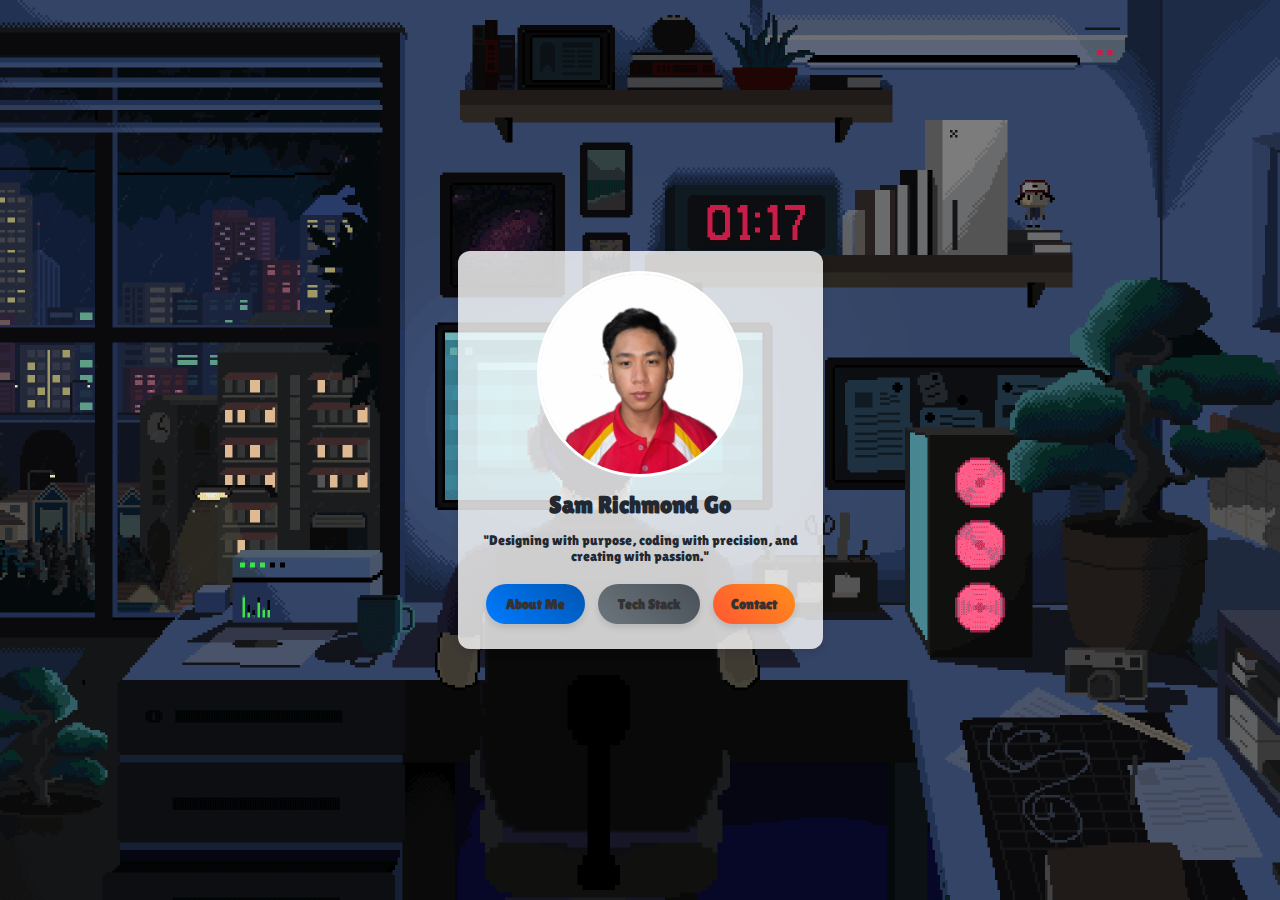
<file: index.html>
<!DOCTYPE html>
<html lang="en">
<head>
  <meta charset="UTF-8" />
  <meta name="viewport" content="width=device-width, initial-scale=1.0"/>
  <title>Sam Richmond Go</title>
  <link href="https://fonts.googleapis.com/css2?family=Lilita+One&display=swap" rel="stylesheet"/>
  <link rel="stylesheet" href="firstpage.css"/>
  <style>
    .profile-pic,
    .btn {
      transition: transform 0.3s ease, opacity 0.5s ease;
    }
  </style>
</head>
<body>
  <div class="container">
    <img class="profile-pic" src="sam.jpg" width="200" height="200" alt="Profile Image"/>
    <h2>Sam Richmond Go</h2>
    <p>"Designing with purpose, coding with precision, and creating with passion."</p>
    <div class="buttons">
      <a href="about-me.html" class="btn btn-primary">About Me</a>
      <a href="viewportfolio.html" class="btn btn-secondary">Tech Stack</a>
      <a href="blog.html" class="btn btn-tertiary">Contact</a>
    </div>
  </div>
  <script src="firstpage.js"></script>
</body>
</html>
</file>
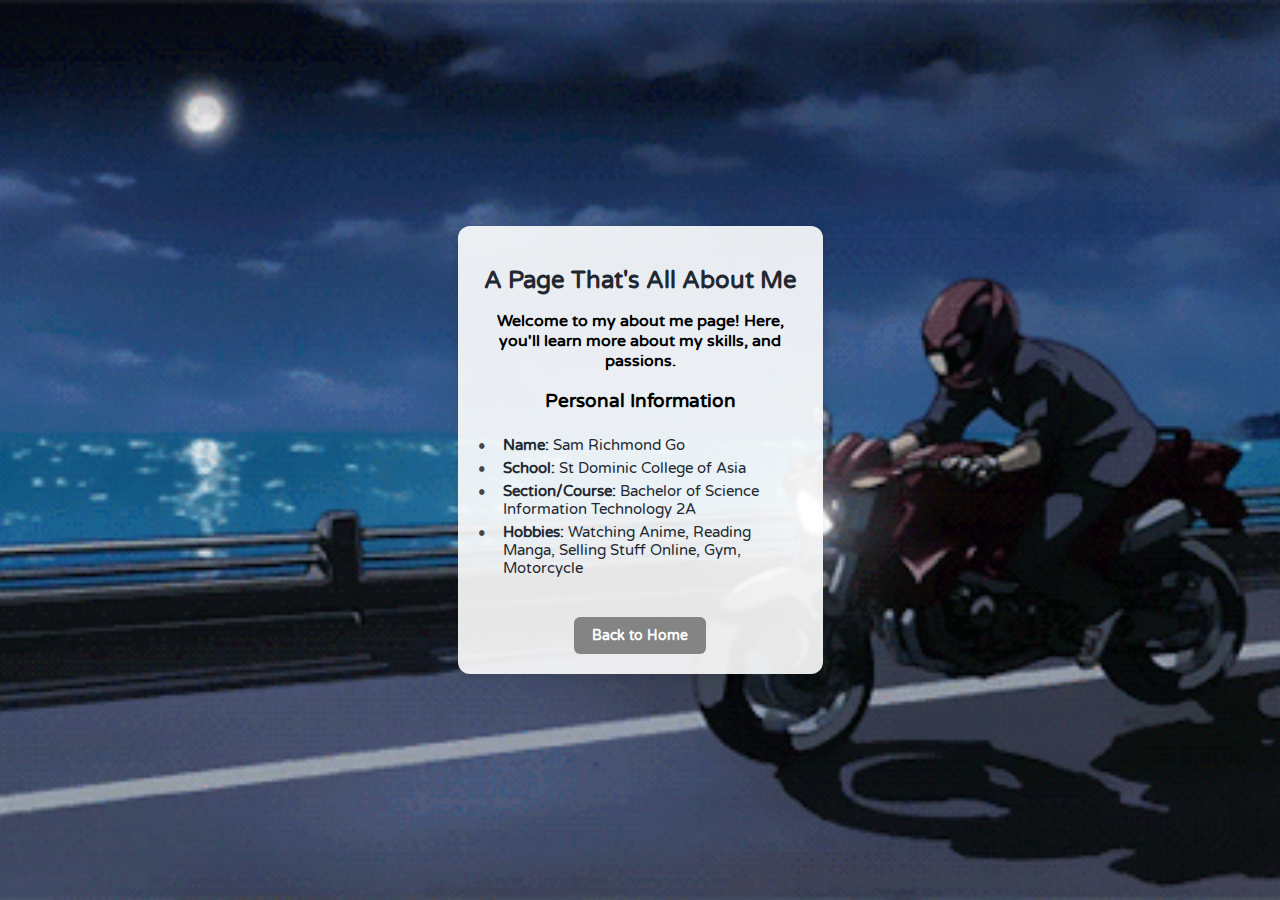
<file: about-me.html>
<!DOCTYPE html>
<html lang="en">
<head>
  <meta charset="UTF-8" />
  <meta name="viewport" content="width=device-width, initial-scale=1.0"/>
  <title>About Me</title>
  <link rel="stylesheet" href="about-me.css"/>
  <link href="https://fonts.googleapis.com/css2?family=Varela+Round&display=swap" rel="stylesheet"/>
</head>
<body>
  <div class="container">
    <h2>A Page That's All About Me</h2>
    <p><b>Welcome to my about me page! Here, you'll learn more about my skills, and passions.</b></p>

    <div class="info-section">
      <h3>Personal Information</h3>
      <ul>
        <li><b>Name:</b> Sam Richmond Go</li>
        <li><b>School:</b> St Dominic College of Asia</li>
        <li><b>Section/Course:</b> Bachelor of Science Information Technology 2A</li>
        <li><b>Hobbies:</b> Watching Anime, Reading Manga, Selling Stuff Online, Gym, Motorcycle</li>
      </ul>
    </div>

    <a href="index.html" class="btn">Back to Home</a>
  </div>
</body>
</html>
</file>
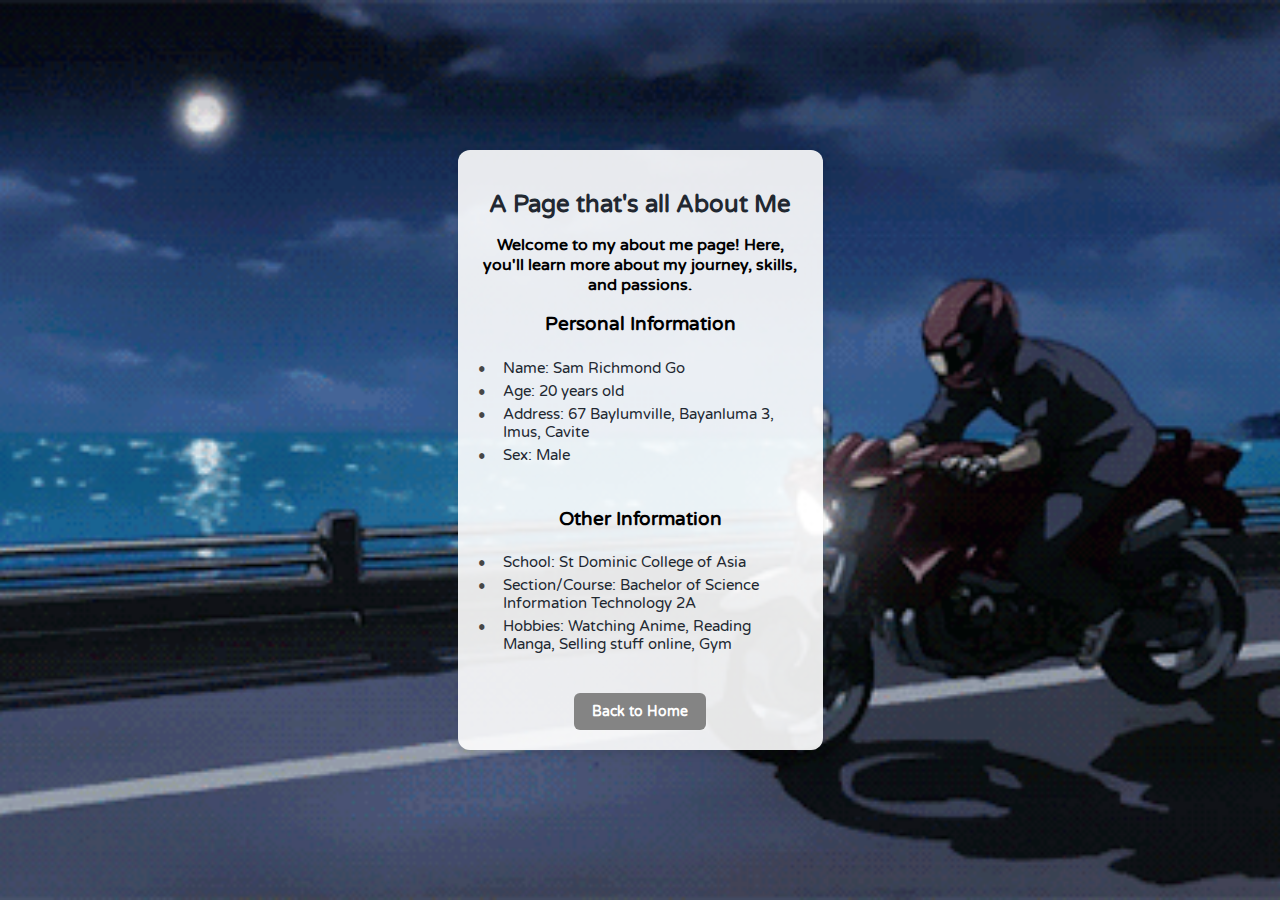
<file: aboutme.html>
<!DOCTYPE html>
<html lang="en">
<head>
    <meta charset="UTF-8">
    <meta name="viewport" content="width=device-width, initial-scale=1.0">
    <title>About Me</title>
    <link rel="stylesheet" href="aboutme.css">
    <link href="https://fonts.googleapis.com/css2?family=Varela+Round&display=swap" rel="stylesheet">
</head>
<body>
    <div class="container">
        <h2>A Page that's all About Me</h2>
        <p><b>Welcome to my about me page! Here, you'll learn more about my journey, skills, and passions. </b></p>
    
        <div class="info-section">
            <h3>Personal Information</h3>
            <ul>
                <li>Name: Sam Richmond Go</li>
                <li>Age: 20 years old</li>
                <li>Address: 67 Baylumville, Bayanluma 3, Imus, Cavite</li>
                <li>Sex: Male</li>
            </ul>
        </div>
        
        <div class="info-section">
            <h3>Other Information</h3>
            <ul>
                <li>School: St Dominic College of Asia</li>
                <li>Section/Course: Bachelor of Science Information Technology 2A</li>
                <li>Hobbies: Watching Anime, Reading Manga, Selling stuff online, Gym</li>
            </ul>
        </div>
        
    
        <a href="firstpage.html" class="btn">Back to Home</a>
    </div>
    
</body>
</html>
</file>
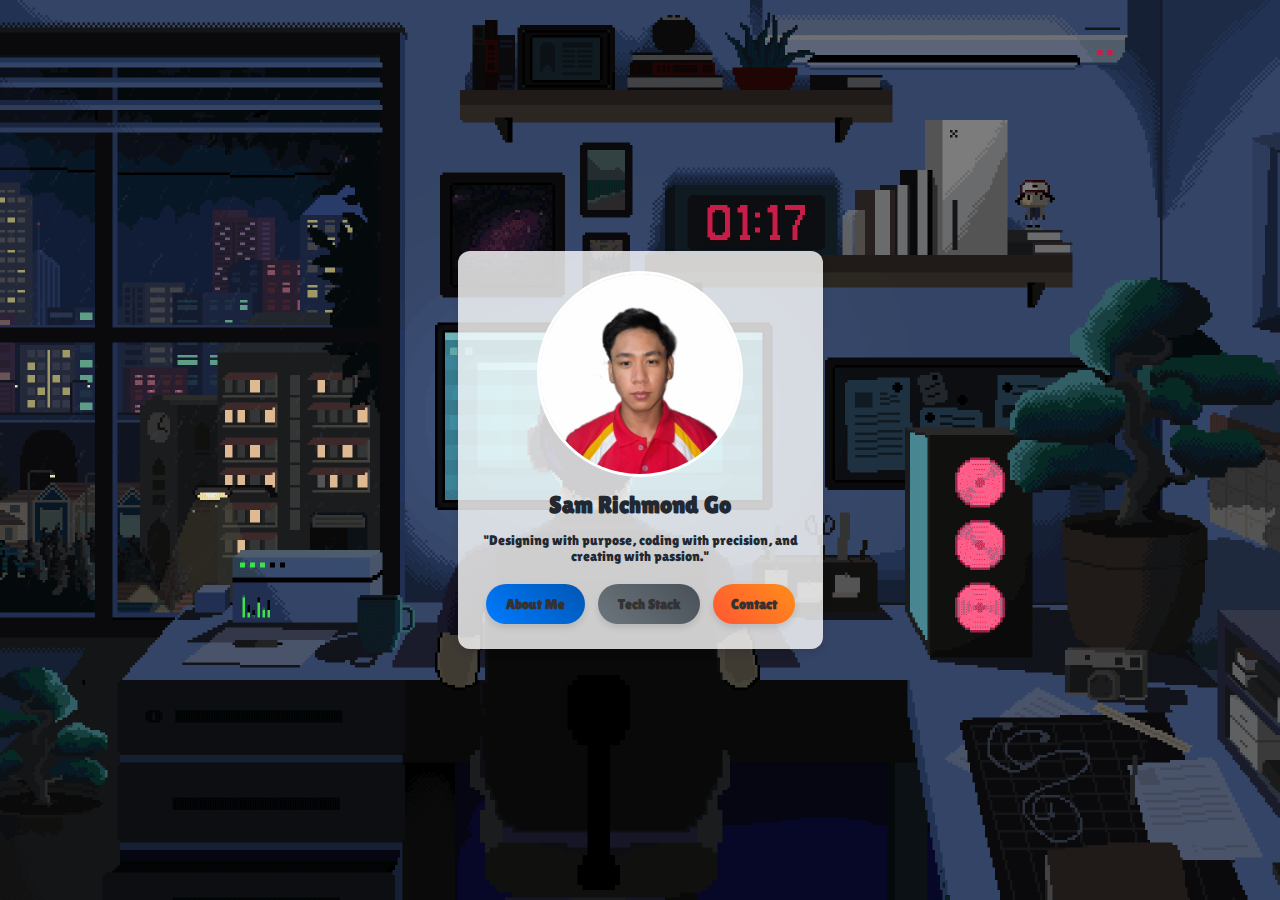
<file: firstpage.html>
<!DOCTYPE html>
<html lang="en">
<head>
  <meta charset="UTF-8">
  <meta name="viewport" content="width=device-width, initial-scale=1.0">
  <title>About Me</title>
  <link href="https://fonts.googleapis.com/css2?family=Lilita+One&display=swap" rel="stylesheet">
  <link rel="stylesheet" href="firstpage.css">
  <style>
 
    .profile-pic,
    .btn {
      transition: transform 0.3s ease, opacity 0.5s ease;
    }
  </style>
</head>
<body>
  <div class="container">
    <img class="profile-pic" src="sam.jpg"
         width="200" height="200" alt="Profile Image">
    <h2>Sam Richmond Go</h2>
    <p>"Designing with purpose, coding with precision, and creating with passion."</p>
    <div class="buttons">
      <a href="about-me.html" class="btn btn-primary">About Me</a>
      <a href="viewportfolio.html" class="btn btn-secondary">Tech Stack</a>
      <a href="blog.html" class="btn btn-tertiary">Contact</a>
    </div>
  </div>
  <script src="firstpage.js"></script>

</body>
</html>
</file>
<file: firstpage.css>
@import url('https://fonts.googleapis.com/css2?family=Lilita+One&display=swap');

body {
    font-family: 'Lilita One', cursive;
    background-image: url('firstpage.gif');
    background-size: cover;
    background-position: center;
    background-attachment: fixed;
    background-repeat: no-repeat;
    display: flex;
    justify-content: center;
    align-items: center;
    height: 100vh;
    margin: 0;
    color: white; 
}

.container {
    background: rgba(255, 255, 255, 0.8);
    padding: 20px;
    border-radius: 12px;
    box-shadow: 0 4px 8px rgba(0, 0, 0, 0.1);
    text-align: center;
    max-width: 325px;
}

.profile-pic {
    width: 200px;
    height: 200px;
    border-radius: 50%; 
    object-fit: cover; 
    border: 3px solid white; 
}

h2 {
    margin: 10px 0;
    color: #222831;
    font-family: 'Lilita One', cursive; 
}

p {
    color: #222831;
    font-size: 14px;
}

.buttons {
    margin-top: 15px;
}

.btn {
    text-decoration: none;
    display: inline-block;
    padding: 12px 20px;
    border-radius: 30px;
    font-size: 14px;
    font-weight: bold;
    transition: 0.3s ease-in-out;
    margin: 5px;
    text-align: center;
    cursor: pointer;
    color: white;
    border: none; 
    outline: none; 
}

.btn-primary {
    background: linear-gradient(45deg, #007BFF, #0056b3);
    color: #333333;
    box-shadow: 0 4px 6px rgba(0, 0, 0, 0.1);
}

.btn-primary:hover {
    box-shadow: 0 0 10px rgba(255, 255, 255, 0.8);
}

.btn-secondary {
    background: linear-gradient(45deg, #6c757d, #495057);
    color: #333333;
    box-shadow: 0 4px 6px rgba(0, 0, 0, 0.1);
}

.btn-secondary:hover {
    box-shadow: 0 0 10px rgba(255, 255, 255, 0.8);
}

.btn-tertiary {
    background: linear-gradient(45deg, #FF5733, #FF8D1A);
    color: #333333;
    padding: 12px 18px;
    border-radius: 50px;
    font-size: 14px;
    font-weight: bold;
    transition: 0.3s ease-in-out;
    margin: 5px;
    text-decoration: none;
    display: inline-block;
    box-shadow: 0 4px 6px rgba(0, 0, 0, 0.1);
}

.btn-tertiary:hover {
    box-shadow: 0 0 10px rgba(255, 255, 255, 0.8);
}
</file>
<file: about-me.css>
@import url('https://fonts.googleapis.com/css2?family=Varela+Round&display=swap');

body {
    font-family: "Varela Round", serif;
    background-image: url('secondpage.gif'); 
    background-size: cover;
    background-position: center;
    background-attachment: fixed;
    background-repeat: no-repeat;
    display: flex;
    justify-content: center;
    align-items: center;
    height: 100vh;
    margin: 0;
    color: rgb(0, 0, 0); 
}

@keyframes fadeInUp {
    from {
        opacity: 0;
        transform: translateY(20px);
    }
    to {
        opacity: 1;
        transform: translateY(0);
    }
}

.container {
    background: rgba(255, 255, 255, 0.9);
    padding: 20px;
    border-radius: 12px;
    box-shadow: 0 4px 8px rgba(0, 0, 0, 0.1);
    text-align: center;
    max-width: 325px;
    transition: transform 0.3s ease, box-shadow 0.3s ease;
    animation: fadeInUp 0.6s ease-out;
}

.container:hover {
    transform: scale(1.03);
    box-shadow: 0 8px 16px rgba(0, 0, 0, 0.2);
}

h2 {
    color: #222831;
    margin-bottom: 5px; 
    transition: text-shadow 0.3s ease;
}

h2:hover {
    text-shadow: 2px 2px 5px rgba(0, 0, 0, 0.3);
}

p {
    color: #000000;
    font-size: 16px;
    margin-bottom: 10px;
}

.personal-info {
    text-align: left;
    display: inline-block;
    margin-top: 10px; 
}

.personal-info h3 {
    font-size: 18px;
    font-weight: bold;
    margin-bottom: 5px;
}

ul {
    list-style-type: none; 
    padding: 0;
    text-align: left;
    display: inline-block;
    margin-top: 0; 
    margin-bottom: 20px;
}

ul li {
    font-size: 15px;
    color: #222831;
    margin: 5px 0; 
    padding-left: 25px;
    position: relative;
    transition: color 0.3s ease;
}

ul li:hover {
    color: #0056b3;
}

ul li::before {
    content: "•";  
    color: #464646; 
    font-size: 20px;
    position: absolute;
    left: 0;
    top: 0;
}

.btn {
    display: block;  
    background: #848484;
    color: white;
    padding: 10px 18px;
    text-decoration: none;
    border-radius: 6px;
    font-size: 14px;
    font-weight: bold;
    transition: transform 0.3s ease, background 0.3s ease, box-shadow 0.3s ease;
    margin: 15px auto 0;  
    width: fit-content;  
    text-align: center;
}

.btn:hover {
    background: #0056b3;
    transform: scale(1.05);
    box-shadow: 0 6px 12px rgba(0, 0, 0, 0.2);
}
</file>
<file: aboutme.css>
@import url('https://fonts.googleapis.com/css2?family=Varela+Round&display=swap');

body {
    font-family: "Varela Round", serif;
    background-image: url('secondpage.gif'); 
    background-size: cover;
    background-position: center;
    background-attachment: fixed;
    background-repeat: no-repeat;
    display: flex;
    justify-content: center;
    align-items: center;
    height: 100vh;
    margin: 0;
    color: rgb(0, 0, 0); 
}


@keyframes fadeInUp {
    from {
        opacity: 0;
        transform: translateY(20px);
    }
    to {
        opacity: 1;
        transform: translateY(0);
    }
}

.container {
    background: rgba(255, 255, 255, 0.9);
    padding: 20px;
    border-radius: 12px;
    box-shadow: 0 4px 8px rgba(0, 0, 0, 0.1);
    text-align: center;
    max-width: 325px;
    transition: transform 0.3s ease, box-shadow 0.3s ease;
    animation: fadeInUp 0.6s ease-out;
}

.container:hover {
    transform: scale(1.03);
    box-shadow: 0 8px 16px rgba(0, 0, 0, 0.2);
}

h2 {
    color: #222831;
    margin-bottom: 5px; 
    transition: text-shadow 0.3s ease;
}

h2:hover {
    text-shadow: 2px 2px 5px rgba(0, 0, 0, 0.3);
}

p {
    color: #000000;
    font-size: 16px;
    margin-bottom: 10px;
}

.personal-info, .Other-info {
    text-align: left;
    display: inline-block;
    margin-top: 10px; 
}

.personal-info h3, .Other-info h3 {
    font-size: 18px;
    font-weight: bold;
    margin-bottom: 5px;
}

ul {
    list-style-type: none; 
    padding: 0;
    text-align: left;
    display: inline-block;
    margin-top: 0; 
    margin-bottom: 20px;
}

ul li {
    font-size: 15px;
    color: #222831;
    margin: 5px 0; 
    padding-left: 25px;
    position: relative;
    transition: color 0.3s ease;
}

ul li:hover {
    color: #0056b3;
}

ul li::before {
    content: "•";  
    color: #464646; 
    font-size: 20px;
    position: absolute;
    left: 0;
    top: 0;
}

.btn {
    display: block;  
    background: #848484;
    color: white;
    padding: 10px 18px;
    text-decoration: none;
    border-radius: 6px;
    font-size: 14px;
    font-weight: bold;
    transition: transform 0.3s ease, background 0.3s ease, box-shadow 0.3s ease;
    margin: 15px auto 0;  
    width: fit-content;  
    text-align: center;
}

.btn:hover {
    background: #0056b3;
    transform: scale(1.05);
    box-shadow: 0 6px 12px rgba(0, 0, 0, 0.2);
}
</file>
